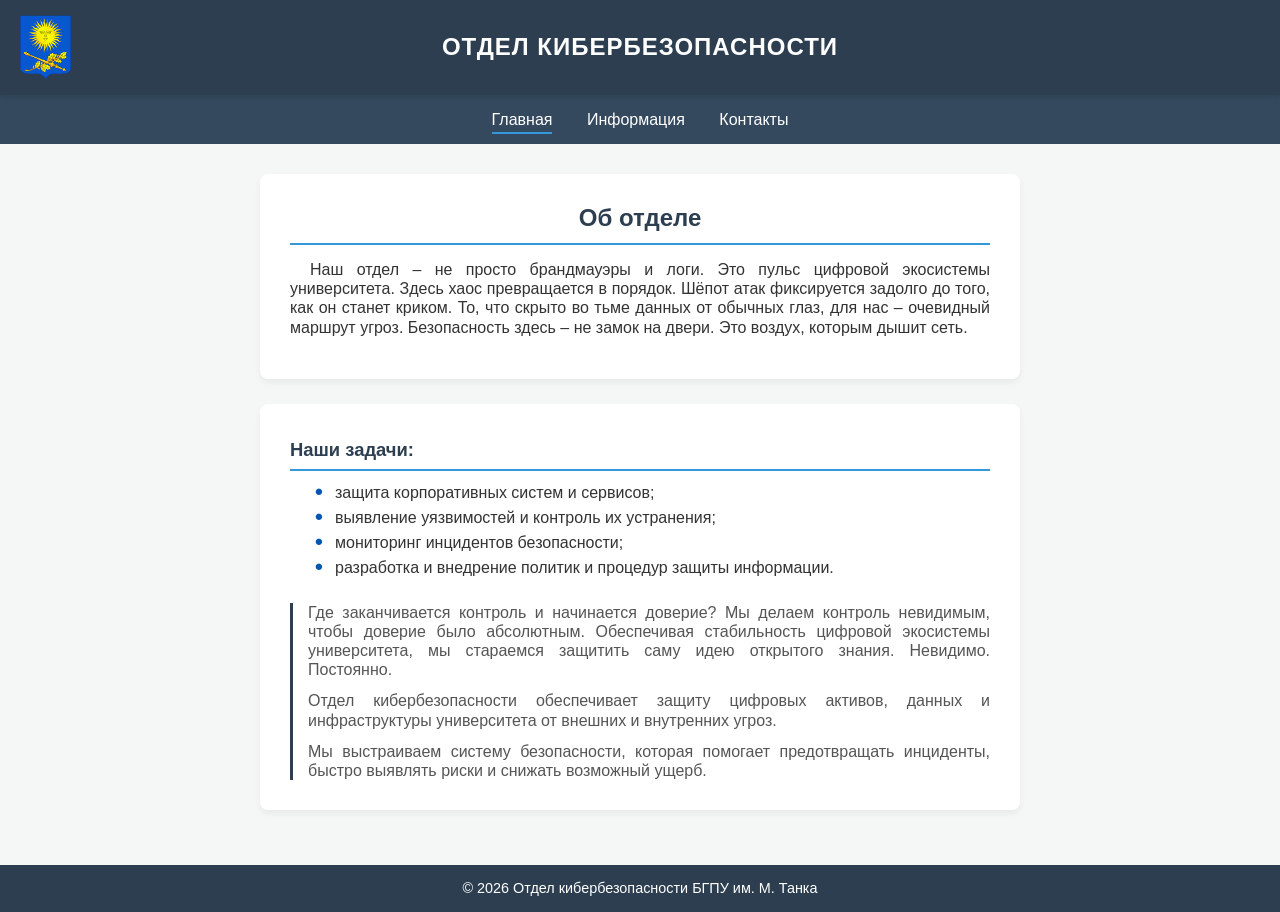
<file: index.html>
<!doctype html>
<html lang="ru">
<head>
  <meta charset="UTF-8" />
  <meta name="viewport" content="width=device-width, initial-scale=1.0" />
  <title>Главная - Отдел кибербезопасности</title>
  <style>
    :root {
      --primary-color: #2c3e50;
      --accent-color: #3498db;
      --bg-color: #f4f7f6;
      --card-bg: #ffffff;
      --text-color: #333333;
    }
    
    * {
      box-sizing: border-box;
      margin: 0;
      padding: 0;
    }

    body {
      font-family: 'Segoe UI', Tahoma, Geneva, Verdana, sans-serif;
      background-color: var(--bg-color);
      color: var(--text-color);
      margin: 0;
      padding: 0;
      line-height: 1.2;
      display: flex;
      flex-direction: column;
      min-height: 100vh;
      text-align: justify;
    }

    header {
      background-color: var(--primary-color);
      color: white;
      padding: 20px;
      position: relative;
      display: flex;
      align-items: center;
      justify-content: center;
      min-height: 95px;
      box-shadow: 0 2px 5px rgba(0,0,0,0.1);
      cursor: pointer;
    }

    .logo-link {
      position: absolute;
      left: 20px;
      top: 50%;
      transform: translateY(-50%);
      display: inline-block;
      line-height: 0;
      z-index: 10;
    }

    .header-logo {
      height: 65px;         
      width: auto;          
      display: block;       
      object-fit: contain;
      transition: transform 0.2s ease;
    }
    
    .logo-link:hover .header-logo {
      transform: scale(1.03);
    }

    .header-text {
      width: 100%;
      text-align: center;
      display: flex;
      flex-direction: column;   
      align-items: center; 
    }

  /* Настройки заголовка с эффектом пульсирующего неонового свечения */
    header h1 {
      margin: 0;
      font-size: 1.5rem;
      line-height: 1.2; /* Для крупных заголовков в шапке интервал чуть меньше */
      text-align: left;
      color: #ffffff;
      text-transform: uppercase; /* Делает все буквы заглавными */
      letter-spacing: 1px;       /* Немного раздвигает буквы для красоты */
      animation: neon-pulse 2s infinite alternate ease-in-out; /* Запускает пульсацию */
    }

    /* Эффект плавного пульсирующего свечения (голубой неон под цвет сайта) */
    @keyframes neon-pulse {
      from {
        text-shadow: 
          0 0 4px rgba(255, 255, 255, 0.9),
          0 0 10px rgba(52, 152, 219, 0.6),
          0 0 20px rgba(52, 152, 219, 0.4);
      }
      to {
        text-shadow: 
          0 0 8px rgba(255, 255, 255, 1),
          0 0 20px rgba(52, 152, 219, 0.9),
          0 0 35px rgba(52, 152, 219, 0.7),
          0 0 50px rgba(52, 152, 219, 0.5);
      }
    }
    header:hover h1 {
      text-shadow: 0 0 15px rgba(52, 152, 219, 1), 
                   0 0 25px rgba(52, 152, 219, 0.6), 
                   0 0 2px rgba(255, 255, 255, 0.8);
    }

    nav {
      background-color: #34495e;
      padding: 10px 0;
      text-align: center;
    }
    
    nav a {
      color: white;
      text-decoration: none !important;
      margin: 0 15px;
      font-weight: 500;
      display: inline-block;
      position: relative;
      padding: 5px 0;
    }

    nav a::after {
      content: '';
      position: absolute;
      width: 100%;
      transform: scaleX(0);
      height: 2px;
      bottom: 0;
      left: 0;
      background-color: var(--accent-color);
      transform-origin: bottom right;
      transition: transform 0.3s ease-out;
    }

    nav a:hover::after, nav a.active::after {
      transform: scaleX(1);
      transform-origin: bottom left;
    }

    main.container {
      flex: 1;
      width: 100%;
      max-width: 800px;
      margin: 30px auto;
      padding: 0 20px;
    }

    .section {
      background-color: var(--card-bg);
      padding: 30px;
      border-radius: 8px;
      box-shadow: 0 4px 6px rgba(0,0,0,0.05);
      margin-bottom: 25px; 
    }

    .section h2 {
      color: var(--primary-color);
      border-bottom: 2px solid var(--accent-color);
      padding-bottom: 10px;
      margin-bottom: 15px;
      line-height: 1.2;
      text-align: left;
    }

    .center-title {
      text-align: center !important;
    }

    h3 {
      color: var(--primary-color);
      margin-top: 5px; 
      padding-bottom: 8px; 
      border-bottom: 2px solid var(--accent-color); 
      margin-bottom: 12px; 
      line-height: 1.2;
      text-align: left; 
      font-size: 1.15rem !important;
    }

    p {
      margin-bottom: 12px;
      line-height: 1.2 !important; 
      text-align: justify;
      text-indent: 20px; 
    }

    .section-img {
      width: 100%;       
      height: auto;      
      display: block;    
      margin-top: 20px;  
      object-fit: cover; 
      border-radius: 4px;
    }

    ul {
      list-style-type: none;
      padding-left: 25px !important;
      margin-bottom: 1.2rem;
    }

    li {
      position: relative;
      padding-left: 20px;
      margin-bottom: 6px;
      line-height: 1.2 !important; 
      text-align: justify; 
      text-indent: 0;
    }

    li::before {
      content: "•";
      color: #0056b3; 
      font-weight: bold;
      position: absolute;
      left: 0;
      font-size: 1.4rem; 
      top: -4px;        
    }

    .quote-text {
      font-style: normal;
      border-left: 3px solid var(--primary-color);
      padding-left: 15px;
      margin-top: 25px;
      color: #555;
    }

    .quote-text p {
      margin-bottom: 12px !important; 
      line-height: 1.2 !important;
      text-align: justify;
      text-indent: 0 !important; 
    }

    .quote-text p:last-child {
      margin-bottom: 0 !important;
    }

    footer {
      background-color: var(--primary-color);
      color: white;
      text-align: center;
      padding: 15px;
      margin-top: auto;
      font-size: 0.9rem;
    }

    footer p {
      margin: 0;
      line-height: 1.2 !important;
      text-indent: 0 !important;
      text-align: center !important;
    }

    @media (max-width: 600px) {
      header {
        padding: 15px;
        flex-direction: column !important;
        justify-content: center;
        min-height: auto;
      }
      .logo-link {
        position: static; 
        transform: none;
        margin-bottom: 10px;
      }
      .header-logo {
        height: 50px; 
      }
      header h1 {
        font-size: 1.2rem; 
      }
      nav a {
        display: inline-block; 
        margin: 5px 10px;
      }
      nav a::after {
        display: none;
      }
      nav a:hover {
        color: var(--accent-color);
      }
      .section {
        padding: 20px;
      }
    }
  </style>
</head>
<body>

  <header>
    <a href="https://bspu.by" class="logo-link" title="БГПУ им. М. Танка">
      <img src="img/bspu.png" alt="Логотип БГПУ" class="header-logo">
    </a>
    <div class="header-text">
      <h1>Отдел кибербезопасности</h1>
    </div>
  </header>

  <nav aria-label="Основная навигация">
    <a href="index.html" class="active">Главная</a>
    <a href="inf.html">Информация</a>
    <a href="contakt.html">Контакты</a>
  </nav>

  <main class="container">
    
    <div class="section">
      <h2 class="center-title">Об отделе</h2>
      <p>Наш отдел – не просто брандмауэры и логи. Это пульс цифровой экосистемы университета. Здесь хаос превращается в порядок. Шёпот атак фиксируется задолго до того, как он станет криком. То, что скрыто во тьме данных от обычных глаз, для нас – очевидный маршрут угроз. Безопасность здесь – не замок на двери. Это воздух, которым дышит сеть.</p>
    </div>

    <div class="section">
      <h3>Наши задачи:</h3>
      <ul>
        <li>защита корпоративных систем и сервисов;</li>
        <li>выявление уязвимостей и контроль их устранения;</li>
        <li>мониторинг инцидентов безопасности;</li>
        <li>разработка и внедрение политик и процедур защиты информации.</li>
      </ul>

      <div class="quote-text">
        <p>Где заканчивается контроль и начинается доверие? Мы делаем контроль невидимым, чтобы доверие было абсолютным. Обеспечивая стабильность цифровой экосистемы университета, мы стараемся защитить саму идею открытого знания. Невидимо. Постоянно.</p>
        <p>Отдел кибербезопасности обеспечивает защиту цифровых активов, данных и инфраструктуры университета от внешних и внутренних угроз.</p>
        <p>Мы выстраиваем систему безопасности, которая помогает предотвращать инциденты, быстро выявлять риски и снижать возможный ущерб.</p>
      </div>
    </div>

  </main>

  <footer>
    <p>&copy; 2026 Отдел кибербезопасности БГПУ им. М. Танка</p>
  </footer>

</body>
</html>
</file>
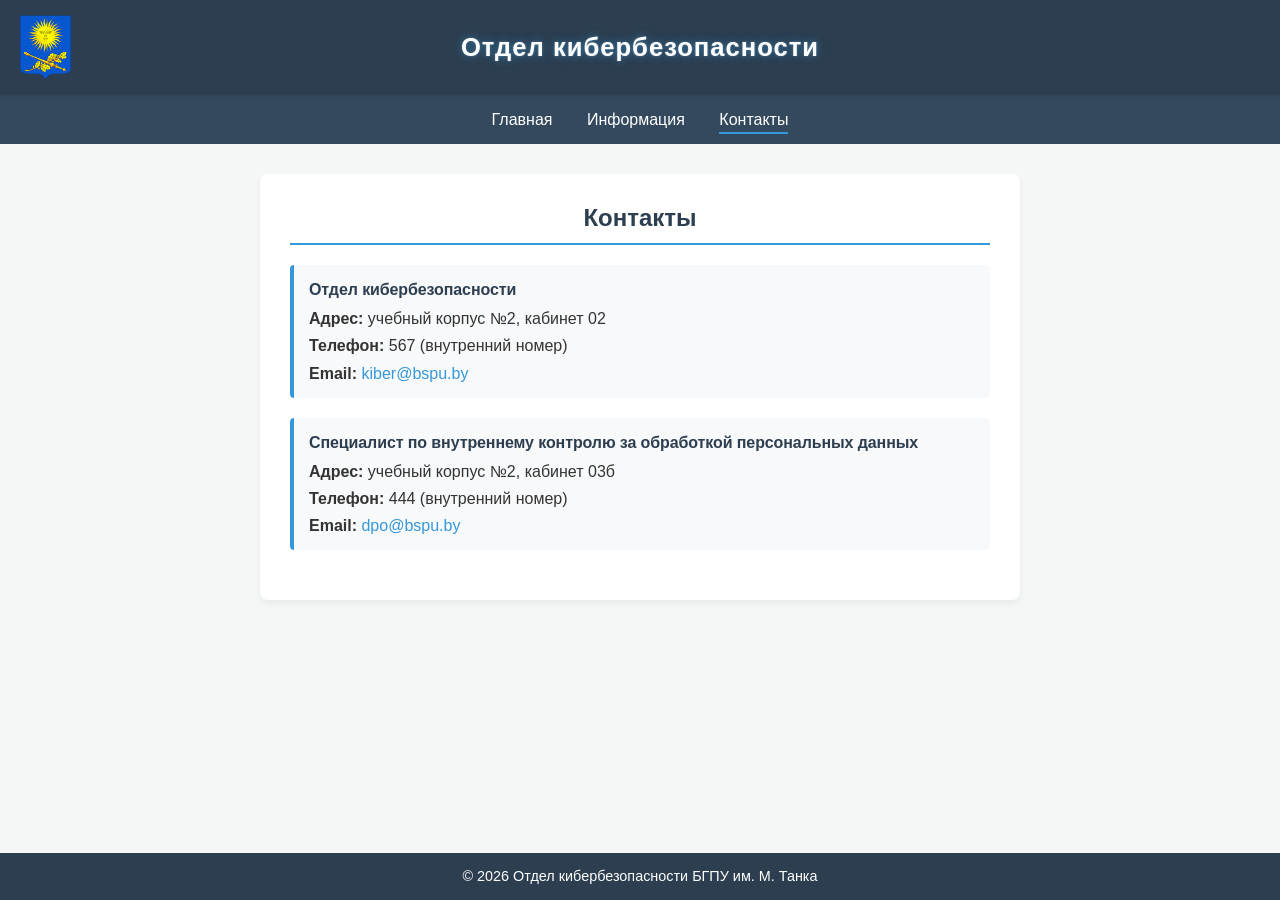
<file: contakt.html>
<!doctype html>
<html lang="ru">
<head>
  <meta charset="UTF-8" />
  <meta name="viewport" content="width=device-width, initial-scale=1.0" />
  <title>Контакты - Отдел кибербезопасности</title>
  <style>
    :root {
      --primary-color: #2c3e50;
      --accent-color: #3498db;
      --bg-color: #f4f7f6;
      --card-bg: #ffffff;
      --text-color: #333333;
    }
    
    * {
      box-sizing: border-box;
      margin: 0;
      padding: 0;
    }

    body {
      font-family: 'Segoe UI', Tahoma, Geneva, Verdana, sans-serif;
      background-color: var(--bg-color);
      color: var(--text-color);
      margin: 0;
      padding: 0;
      line-height: 1.2;
      display: flex;
      flex-direction: column;
      min-height: 100vh;
      text-align: justify;
    }

    header {
      background-color: var(--primary-color);
      color: white;
      padding: 20px;
      position: relative;
      display: flex;
      align-items: center;
      justify-content: center;
      min-height: 95px;
      box-shadow: 0 2px 5px rgba(0,0,0,0.1);
      cursor: pointer;
    }

    .logo-link {
      position: absolute;
      left: 20px;
      top: 50%;
      transform: translateY(-50%);
      display: inline-block;
      line-6height: 0;
      z-index: 10;
    }

    .header-logo {
      height: 65px;         
      width: auto;          
      display: block;       
      object-fit: contain;
      transition: transform 0.2s ease;
    }
    
    .logo-link:hover .header-logo {
      transform: scale(1.03);
    }

    .header-text {
      width: 100%;
      text-align: center;
      display: flex;
      flex-direction: column;   
      align-items: center; 
    }

    header h1 { 
      margin: 0; 
      font-size: 1.6rem; 
      line-height: 1.2;
      text-align: center;
      color: #ffffff;
      letter-spacing: 1px;
      text-shadow: 0 0 8px rgba(52, 152, 219, 0.6), 0 0 2px rgba(255, 255, 255, 0.3);
      transition: text-shadow 0.3s ease;
    }

    header:hover h1 {
      text-shadow: 0 0 15px rgba(52, 152, 219, 1), 
                   0 0 25px rgba(52, 152, 219, 0.6), 
                   0 0 2px rgba(255, 255, 255, 0.8);
    }

    nav {
      background-color: #34495e;
      padding: 10px 0;
      text-align: center;
    }
    
    nav a {
      color: white;
      text-decoration: none !important;
      margin: 0 15px;
      font-weight: 500;
      display: inline-block;
      position: relative;
      padding: 5px 0;
    }

    nav a::after {
      content: '';
      position: absolute;
      width: 100%;
      transform: scaleX(0);
      height: 2px;
      bottom: 0;
      left: 0;
      background-color: var(--accent-color);
      transform-origin: bottom right;
      transition: transform 0.3s ease-out;
    }

    nav a:hover::after, nav a.active::after {
      transform: scaleX(1);
      transform-origin: bottom left;
    }

    main.container {
      flex: 1;
      width: 100%;
      max-width: 800px;
      margin: 30px auto;
      padding: 0 20px;
    }

    .section {
      background-color: var(--card-bg);
      padding: 30px;
      border-radius: 8px;
      box-shadow: 0 4px 6px rgba(0,0,0,0.05);
    }

    .section h2 {
      color: var(--primary-color);
      border-bottom: 2px solid var(--accent-color);
      padding-bottom: 10px;
      margin-bottom: 20px;
      margin-top: 0;
      line-height: 1.2;
      text-align: center !important; 
    }
    
    .contact-card {
      background-color: #f8f9fa;
      border-left: 4px solid var(--accent-color);
      padding: 15px;
      margin-bottom: 20px;
      border-radius: 4px;
    }
    
    .contact-card h3 { 
      margin-top: 0; 
      margin-bottom: 10px;
      color: var(--primary-color); 
      line-height: 1.2;
      font-size: 1rem !important;
      letter-spacing: -0.1px;
    }
    
    .contact-card ul { 
      list-style: none; 
      padding: 0; 
    }
    
    .contact-card li { 
      margin-bottom: 8px; 
      line-height: 1.2 !important;
      text-align: left;
    }
    
    .contact-card li:last-child {
      margin-bottom: 0;
    }

    .contact-card a { 
      color: var(--accent-color); 
      text-decoration: none; 
    }
    
    .contact-card a:hover { 
      text-decoration: underline; 
    }

    footer {
      background-color: var(--primary-color);
      color: white;
      text-align: center;
      padding: 15px;
      margin-top: auto;
      font-size: 0.9rem;
    }

    footer p {
      margin: 0;
      line-height: 1.2 !important;
      text-indent: 0 !important;
      text-align: center !important;
    }

    @media (max-width: 600px) {
      header {
        padding: 15px;
        flex-direction: column !important;
        justify-content: center;
        min-height: auto;
      }
      .logo-link {
        position: static; 
        transform: none;
        margin-bottom: 10px;
      }
      .header-logo {
        height: 50px;
      }
      header h1 {
        font-size: 1.2rem; 
      }
      nav a {
        display: inline-block; 
        margin: 5px 10px;
      }
      nav a::after {
        display: none;
      }
      nav a:hover {
        color: var(--accent-color);
      }
      .section {
        padding: 20px;
      }
      .contact-card h3 {
        font-size: 1rem !important;
        letter-spacing: normal;
      }
    }
  </style>
</head>
<body>

  <header>
    <a href="https://bspu.by" class="logo-link" title="БГПУ им. М. Танка">
      <img src="img/bspu.png" alt="Логотип БГПУ" class="header-logo">
    </a>
    <div class="header-text">
      <h1>Отдел кибербезопасности</h1>
    </div>
  </header>

  <nav aria-label="Основная навигация">
    <a href="index.html">Главная</a>
    <a href="inf.html">Информация</a>
    <a href="contakt.html" class="active">Контакты</a>
  </nav>

  <main class="container">
    <div class="section">
      <h2>Контакты</h2>
      
      <div class="contact-card">
        <h3>Отдел кибербезопасности</h3>
        <ul>
          <li><strong>Адрес:</strong> учебный корпус №2, кабинет 02</li>
          <li><strong>Телефон:</strong> 567 (внутренний номер)</li>
          <li><strong>Email:</strong> <a href="mailto:kiber@bspu.by">kiber@bspu.by</a></li>
        </ul>
      </div>

      <div class="contact-card">
        <h3>Специалист по внутреннему контролю за обработкой персональных данных</h3>
        <ul>
          <li><strong>Адрес:</strong> учебный корпус №2, кабинет 03б</li>
          <li><strong>Телефон:</strong> 444 (внутренний номер)</li>
          <li><strong>Email:</strong> <a href="mailto:dpo@bspu.by">dpo@bspu.by</a></li>
        </ul>
      </div>
    </div>
  </main>

  <footer>
    <p>&copy; 2026 Отдел кибербезопасности БГПУ им. М. Танка</p>
  </footer>

</body>
</html>
</file>
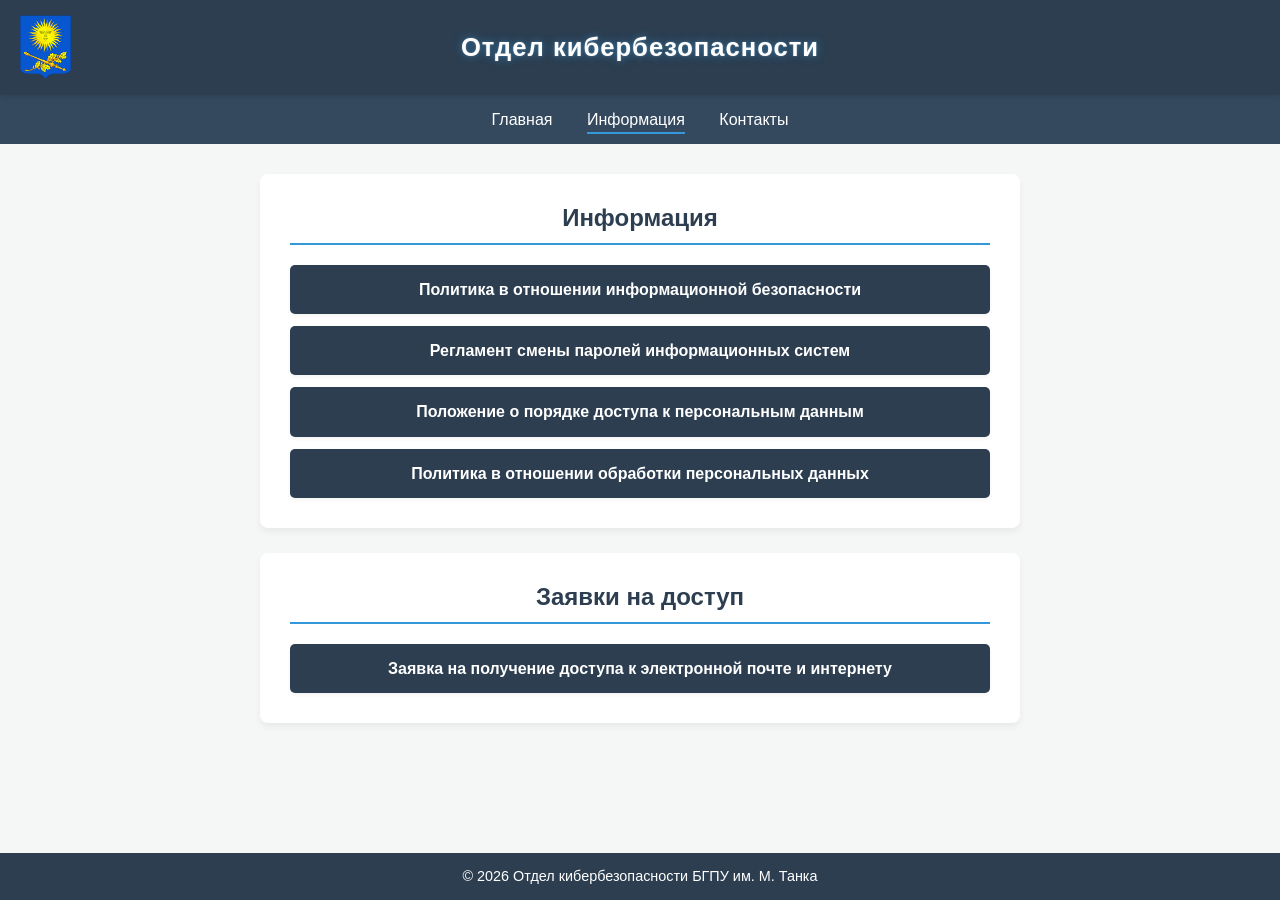
<file: inf.html>
<!doctype html>
<html lang="ru">
<head>
  <meta charset="UTF-8" />
  <meta name="viewport" content="width=device-width, initial-scale=1.0" />
  <title>Информация - Отдел кибербезопасности</title>
  <style>
    :root {
      --primary-color: #2c3e50;
      --accent-color: #3498db;
      --bg-color: #f4f7f6;
      --card-bg: #ffffff;
      --text-color: #333333;
    }
    
    * {
      box-sizing: border-box;
      margin: 0;
      padding: 0;
    }

    body {
      font-family: 'Segoe UI', Tahoma, Geneva, Verdana, sans-serif;
      background-color: var(--bg-color);
      color: var(--text-color);
      margin: 0;
      padding: 0;
      line-height: 1.2;
      display: flex;
      flex-direction: column;
      min-height: 100vh;
      text-align: justify;
    }

    header {
      background-color: var(--primary-color);
      color: white;
      padding: 20px;
      position: relative;
      display: flex;
      align-items: center;
      justify-content: center;
      min-height: 95px;
      box-shadow: 0 2px 5px rgba(0,0,0,0.1);
      cursor: pointer;
    }

    .logo-link {
      position: absolute;
      left: 20px;
      top: 50%;
      transform: translateY(-50%);
      display: inline-block;
      line-height: 0;
      z-index: 10;
    }

    .header-logo {
      height: 65px;         
      width: auto;          
      display: block;       
      object-fit: contain;
      transition: transform 0.2s ease;
    }
    
    .logo-link:hover .header-logo {
      transform: scale(1.03);
    }

    .header-text {
      width: 100%;
      text-align: center;
      display: flex;
      flex-direction: column;   
      align-items: center; 
    }

    header h1 { 
      margin: 0; 
      font-size: 1.6rem; 
      line-height: 1.2;
      text-align: center;
      color: #ffffff;
      letter-spacing: 1px;
      text-shadow: 0 0 8px rgba(52, 152, 219, 0.6), 0 0 2px rgba(255, 255, 255, 0.3);
      transition: text-shadow 0.3s ease;
    }

    header:hover h1 {
      text-shadow: 0 0 15px rgba(52, 152, 219, 1), 
                   0 0 25px rgba(52, 152, 219, 0.6), 
                   0 0 2px rgba(255, 255, 255, 0.8);
    }

    nav {
      background-color: #34495e;
      padding: 10px 0;
      text-align: center;
    }
    
    nav a {
      color: white;
      text-decoration: none !important;
      margin: 0 15px;
      font-weight: 500;
      display: inline-block;
      position: relative;
      padding: 5px 0;
    }
    
    nav a::after {
      content: '';
      position: absolute;
      width: 100%;
      transform: scaleX(0);
      height: 2px;
      bottom: 0;
      left: 0;
      background-color: var(--accent-color);
      transform-origin: bottom right;
      transition: transform 0.3s ease-out;
    }

    nav a:hover::after, nav a.active::after {
      transform: scaleX(1);
      transform-origin: bottom left;
    }

    main.container {
      flex: 1;
      width: 100%;
      max-width: 800px;
      margin: 30px auto;
      padding: 0 20px;
    }

    .section {
      background-color: var(--card-bg);
      padding: 30px;
      border-radius: 8px;
      box-shadow: 0 4px 6px rgba(0,0,0,0.05);
      margin-bottom: 25px; 
    }

    .section h2 {
      color: var(--primary-color);
      border-bottom: 2px solid var(--accent-color);
      padding-bottom: 10px;
      margin-bottom: 15px;
      line-height: 1.2;
      text-align: center !important;
    }

    .btn-container {
      margin-top: 20px;
      display: flex;
      flex-direction: column;
      gap: 12px;
    }

    .btn {
      display: block;
      background-color: var(--primary-color);
      color: white;
      padding: 15px;
      text-align: center;
      text-decoration: none;
      border-radius: 5px;
      font-weight: bold;
      line-height: 1.2;
      box-shadow: 0 2px 4px rgba(0,0,0,0.05);
      transition: background-color 0.3s ease, transform 0.3s ease, box-shadow 0.3s ease; 
    }

    .btn:hover {
      background-color: var(--accent-color);
      transform: translateY(-2px);
      box-shadow: 0 5px 15px rgba(52, 152, 219, 0.4);
    }

    .btn:active {
      transform: translateY(0);
      box-shadow: 0 2px 4px rgba(52, 152, 219, 0.2);
    }

    footer {
      background-color: var(--primary-color);
      color: white;
      text-align: center;
      padding: 15px;
      margin-top: auto;
      font-size: 0.9rem;
    }

    footer p {
      margin: 0;
      line-height: 1.2 !important;
    }

    @media (max-width: 600px) {
      header {
        padding: 15px;
        flex-direction: column !important;
        justify-content: center;
        min-height: auto;
      }
      .logo-link {
        position: static; 
        transform: none;
        margin-bottom: 10px;
      }
      .header-logo {
        height: 50px;
      }
      header h1 {
        font-size: 1.2rem; 
      }
      nav a {
        display: inline-block; 
        margin: 5px 10px;
      }
      nav a::after {
        display: none;
      }
      nav a:hover {
        color: var(--accent-color);
      }
      .section {
        padding: 20px;
      }
    }
  </style>
</head>
<body>

  <header>
    <a href="https://bspu.by" class="logo-link" title="БГПУ им. М. Танка">
      <img src="img/bspu.png" alt="Логотип БГПУ" class="header-logo">
    </a>
    <div class="header-text">
      <h1>Отдел кибербезопасности</h1>
    </div>
  </header>

  <nav aria-label="Основная навигация">
    <a href="index.html">Главная</a>
    <a href="inf.html" class="active">Информация</a>
    <a href="contakt.html">Контакты</a>
  </nav>

  <main class="container">
    <div class="section">
      <h2>Информация</h2>
      <div class="btn-container">
        <a href="dok/inf_bez.pdf" class="btn" target="_blank" rel="noopener noreferrer">Политика в отношении информационной безопасности</a>
        <a href="dok/reglament.pdf" class="btn" target="_blank" rel="noopener noreferrer">Регламент смены паролей информационных систем</a>
        <a href="dok/pers.pdf" class="btn" target="_blank" rel="noopener noreferrer">Положение о порядке доступа к персональным данным</a>
        <a href="dok/obrab_pers.pdf" class="btn" target="_blank" rel="noopener noreferrer">Политика в отношении обработки персональных данных</a>
      </div>
    </div>

    <div class="section small-section">
      <h2>Заявки на доступ</h2>
      <div class="btn-container">
        <a href="dok/inter_mail.docx" class="btn" target="_blank" rel="noopener noreferrer">Заявка на получение доступа к электронной почте и интернету</a>
      </div>
    </div>
  </main>

  <footer>
    <p>&copy; 2026 Отдел кибербезопасности БГПУ им. М. Танка</p>
  </footer>

</body>
</html>
</file>
